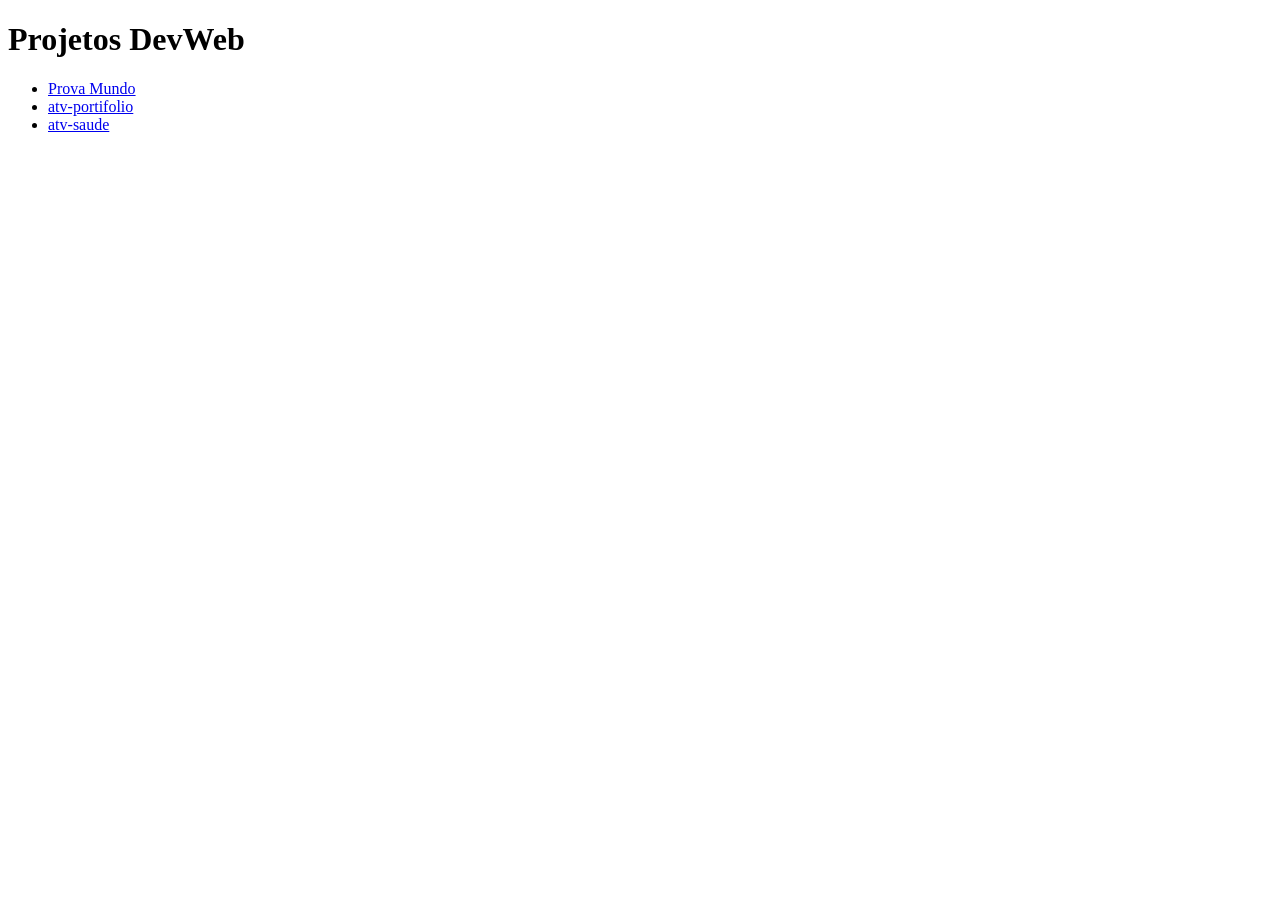
<file: index.html>
<!DOCTYPE html>
<html lang="en">
<head>
    <meta charset="UTF-8">
    <meta name="viewport" content="width=device-width, initial-scale=1.0">
    <title>Projetos DevWeb</title>
</head>
<body>
    <main>
        
<h1>
    Projetos DevWeb
</h1>
<ul>
    <li>
        <a href="mundo">Prova Mundo</a>
    </li>
    <li>
        <a href="atv_portifolio/">atv-portifolio</a>
    </li>
    <li>
        <a href="atv-saude/">atv-saude</a>
    </li>
</ul>

    </main>
</body>
</html>
</file>
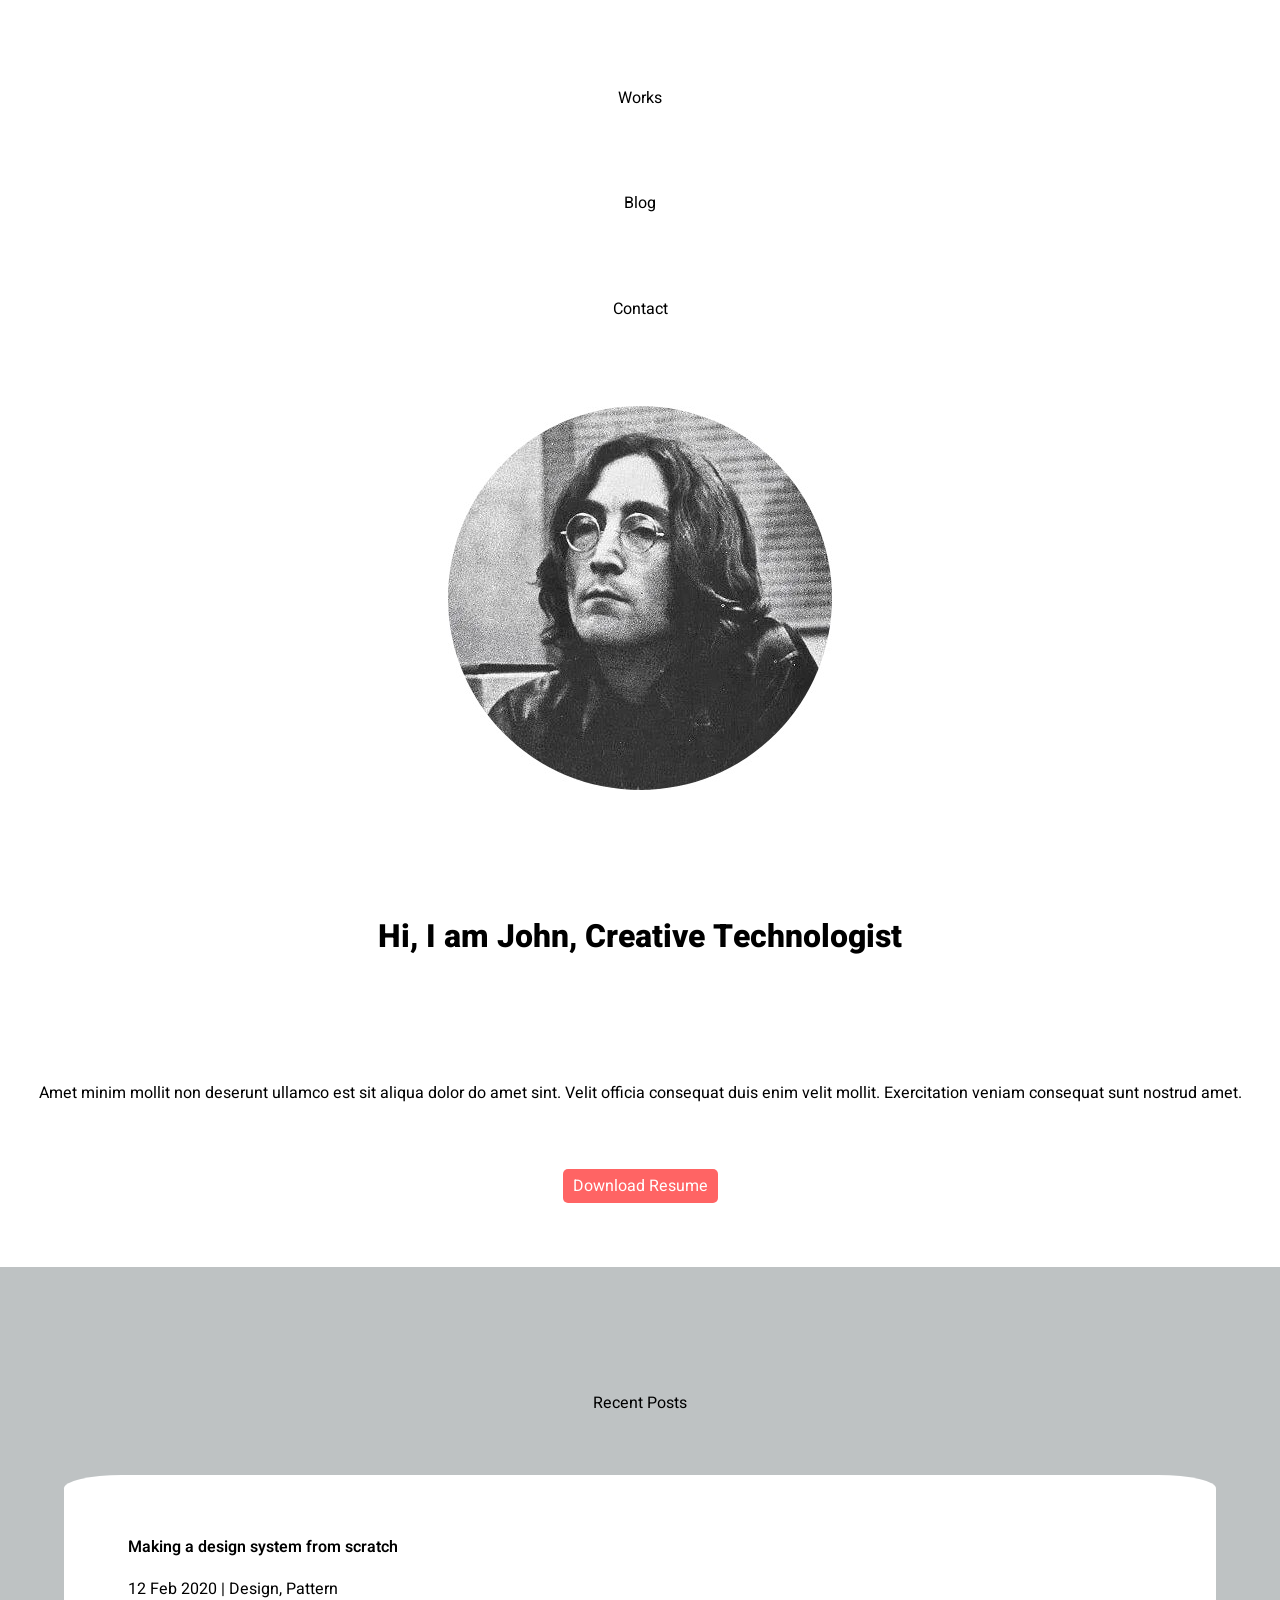
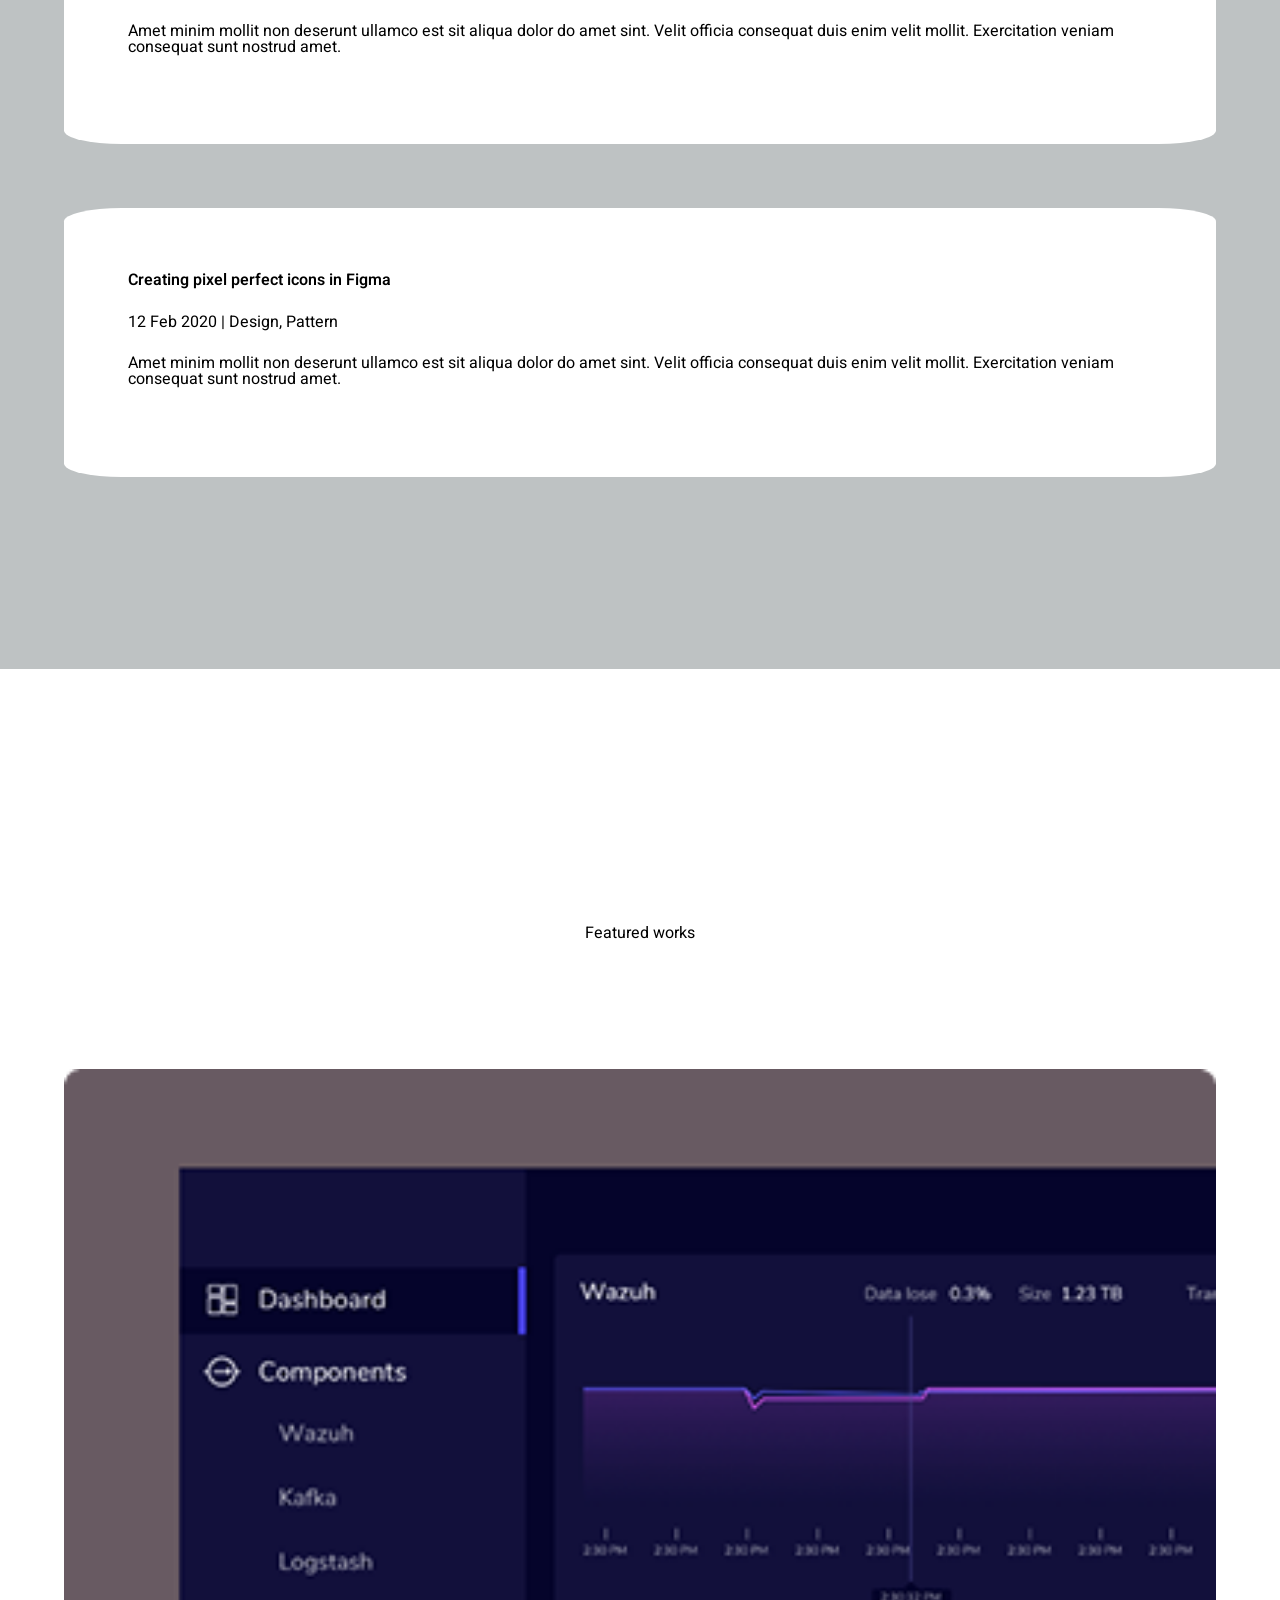
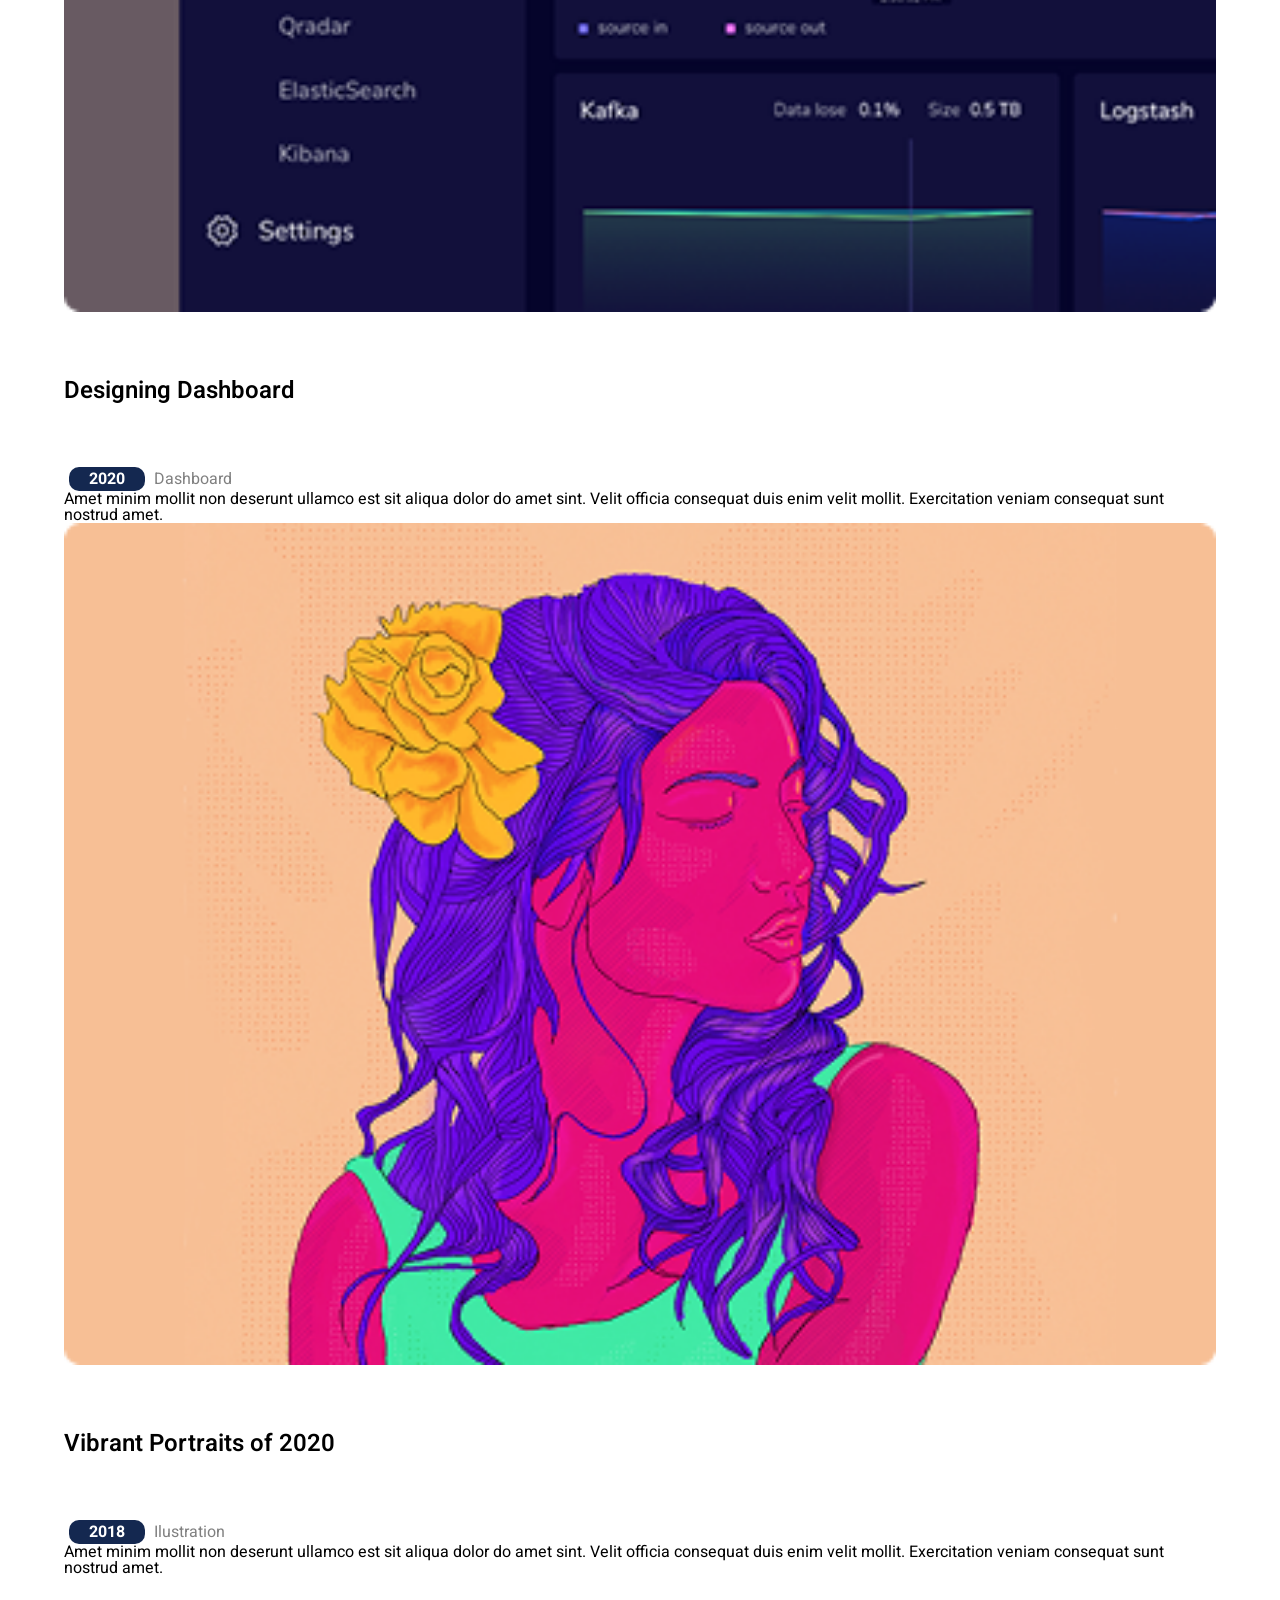
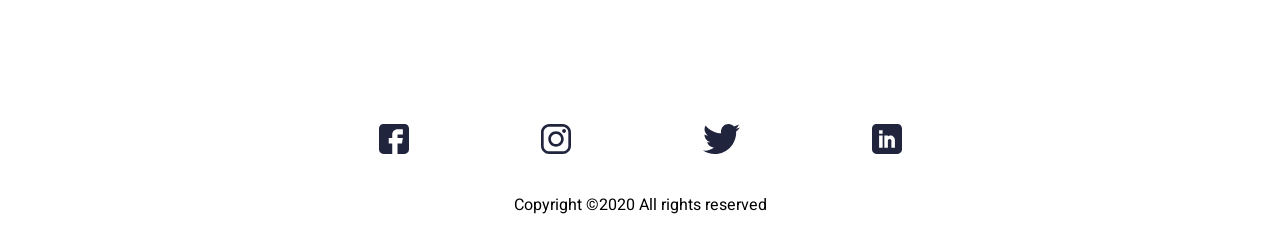
<file: atv_portifolio/index.html>
<!DOCTYPE html>
<html lang="en">

<head>
    <meta charset="UTF-8">
    <meta name="viewport" content="width=device-width, initial-scale=1.0">
    <title></title>
    <link rel="preconnect" href="https://fonts.googleapis.com">
    <link rel="preconnect" href="https://fonts.gstatic.com" crossorigin>
    <link href="https://fonts.googleapis.com/css2?family=Heebo:wght@100..900&display=swap" rel="stylesheet">
    <link rel="stylesheet" href="css/reset.css">
    <link rel="stylesheet" href="css/style.css">
</head>

<body>

    <header>
        <nav>
            <ul>
                <li>
                    <a href="index.html">Works</a>
                </li>
                <li>
                    <a href="blog.html">Blog</a>
                </li>
                <li>
                    <a href="#">Contact</a>
                </li>
            </ul>
        </nav>
    </header>
    <main>
        <section class="banner">
            <img src="images/fjohn.jpg" alt="John">

            <h1>Hi, I am John, Creative Technologist</h1>
            <p>
                Amet minim mollit non deserunt ullamco est sit aliqua dolor do amet sint. Velit officia consequat duis
                enim velit mollit. Exercitation veniam consequat sunt nostrud amet.
            </p>
            <p>
                <a href="#">Download Resume</a>
            </p>
        </section>

        <section class="rc-posts">
            <h2>Recent Posts</h2>
            <ul>
                <li>
                    <h3>
                        Making a design system from scratch
                    </h3>
                    <p>
                        12 Feb 2020 | Design, Pattern
                    </p>
                    <p>
                        Amet minim mollit non deserunt ullamco est sit aliqua dolor do amet sint. Velit officia
                        consequat duis enim velit mollit. Exercitation veniam consequat sunt nostrud amet.
                    </p>
                </li>
                <li>
                    <h3>Creating pixel perfect icons in Figma</h3>
                    <p>12 Feb 2020 | Design, Pattern</p>
                    <p>Amet minim mollit non deserunt ullamco est sit aliqua dolor do amet sint. Velit officia consequat duis enim velit mollit. Exercitation veniam consequat sunt nostrud amet.</p>
                </li>

            </ul>
        </section>
        <section class="ft-works">
            <h2>Featured works</h2>
            <ul>
                <li>
                    <img src="images/dashboard.png" alt="">
                    <h3>
                        Designing Dashboard
                    </h3>
                    <p class="categorias">
                       <span>2020</span> Dashboard 
                    </p>
                    <p>
                        Amet minim mollit non deserunt ullamco est sit aliqua dolor do amet sint. Velit officia consequat duis enim velit mollit. Exercitation veniam consequat sunt nostrud amet.
                    </p>
                </li>
                <li>
                    <img src="images/mulher.png" alt="">
                    <h3>
                    Vibrant Portraits of 2020
                    </h3>
                    <p class="categorias">
                      <span>2018</span> Ilustration  
                    </p>
                    <p>
                        Amet minim mollit non deserunt ullamco est sit aliqua dolor do amet sint. Velit officia consequat duis enim velit mollit. Exercitation veniam consequat sunt nostrud amet.
                    </p>
                </li>
            </ul>
        </section>
    </main>
    <footer>
        <p>
            <a href="#">
                  <img src="images/social_icons/fb.svg" alt="facebook">
            </a>
            <a href="#">
                <img src="images/social_icons/insta.svg" alt="instagram">
            </a>
          <a href="#">
            <img src="images/social_icons/Group.svg" alt="twitter">
          </a>
          <a href="#">
            <img src="images/social_icons/Linkedin.svg" alt="">
          </a>
        </p> 
        <p>
            Copyright ©2020 All rights reserved 
        </p>
    </footer>
</body>

</html>
</file>
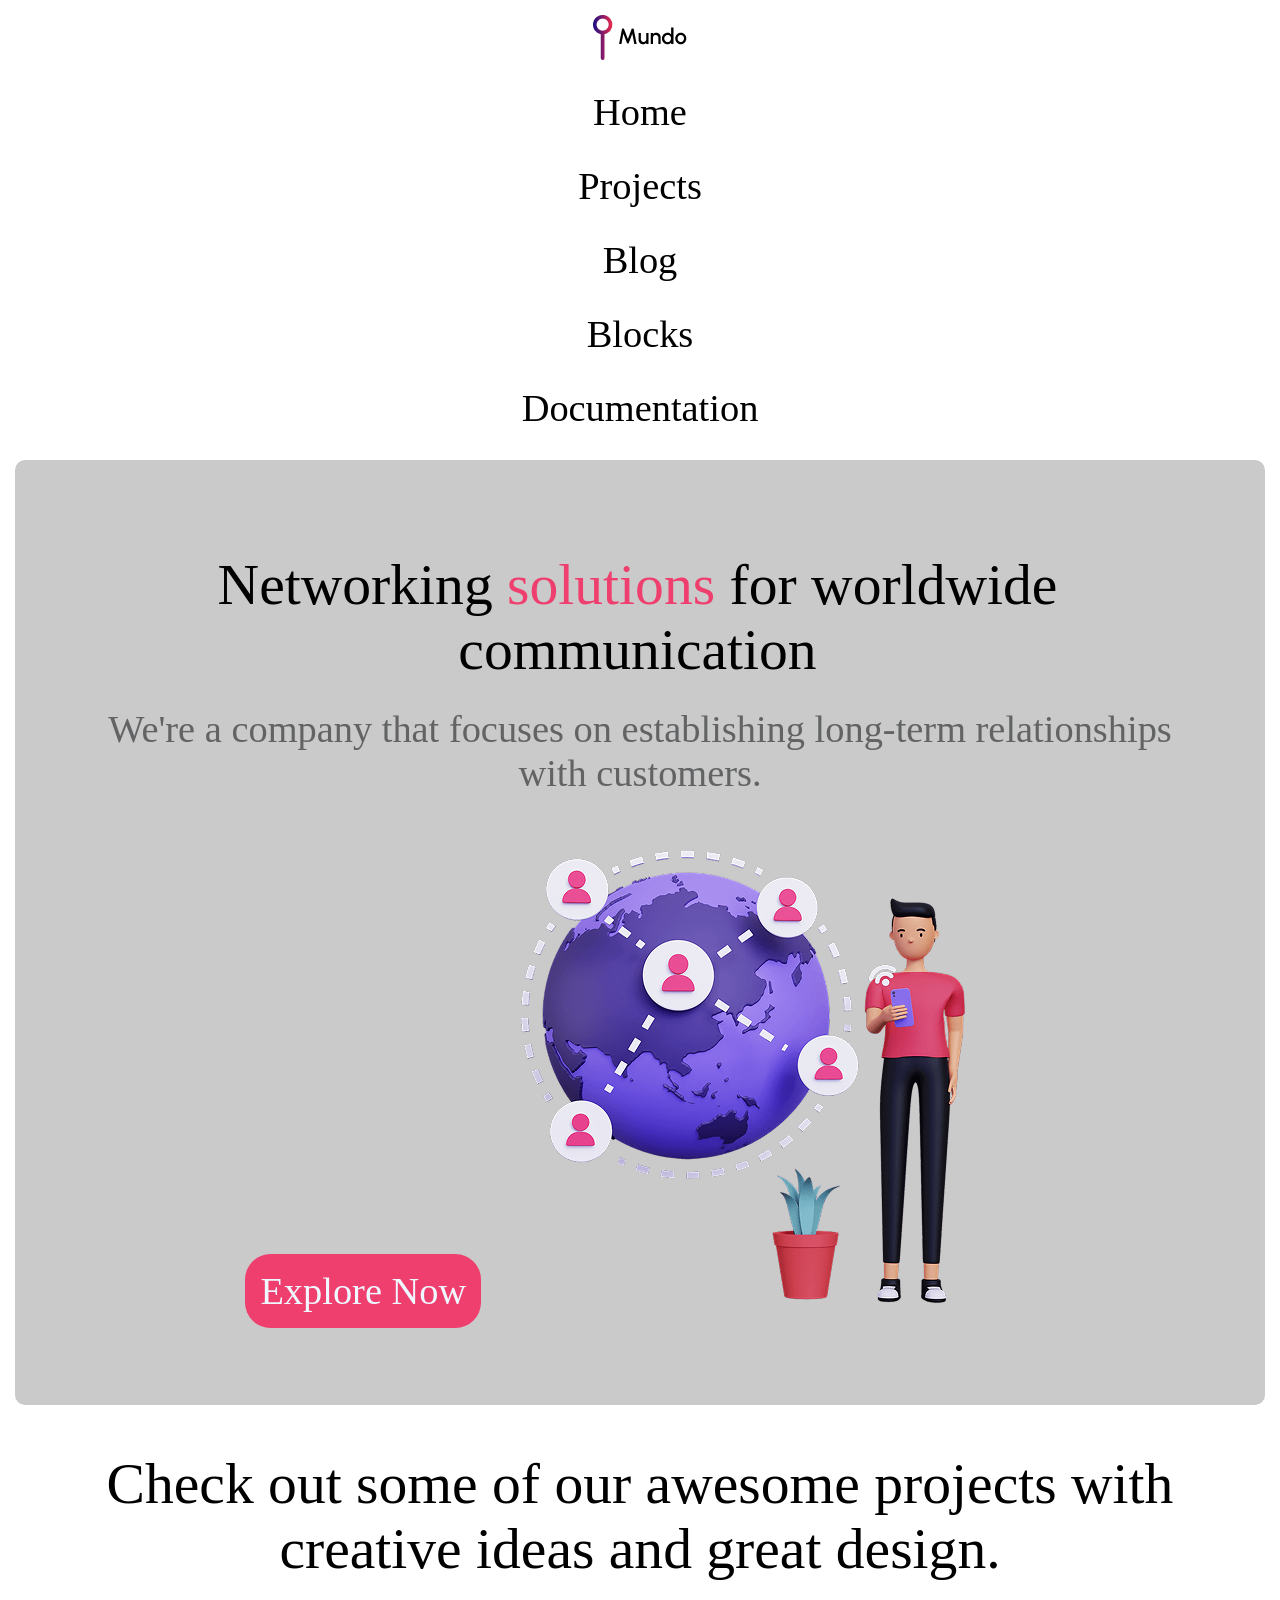
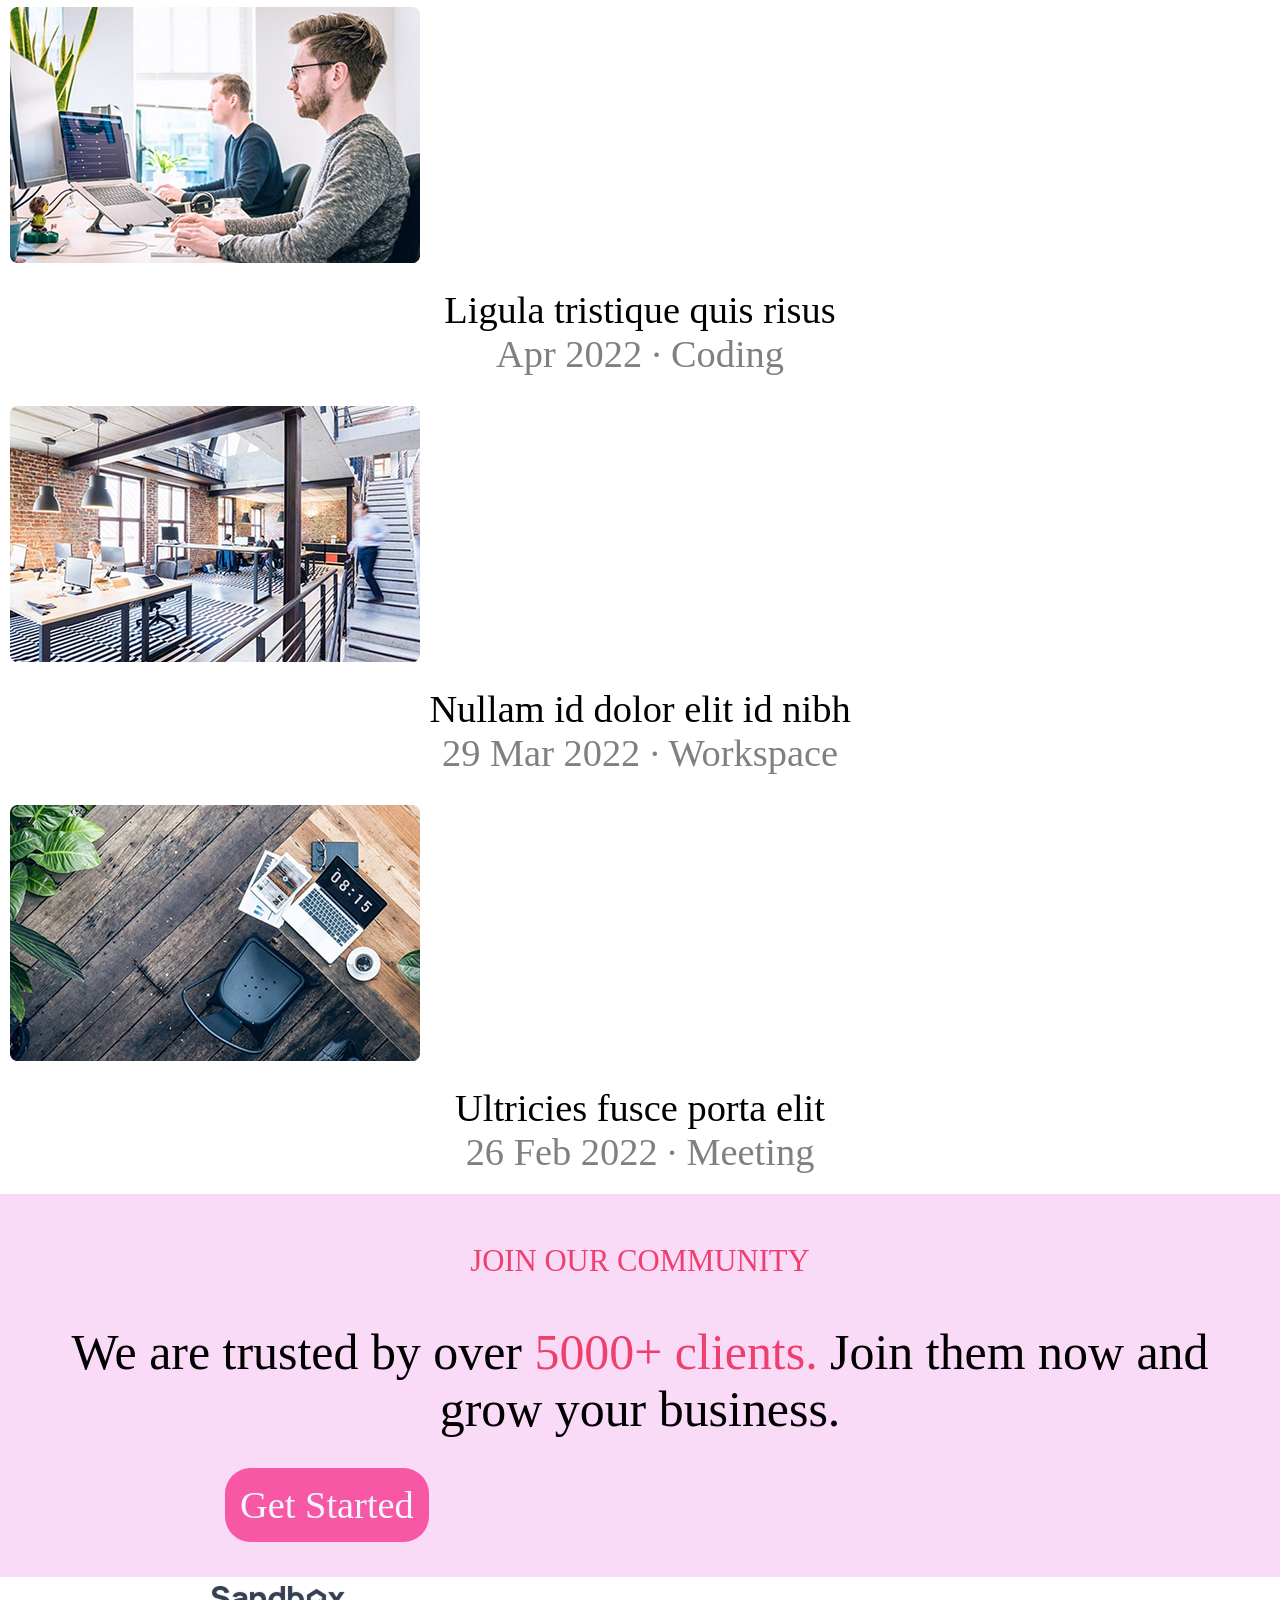
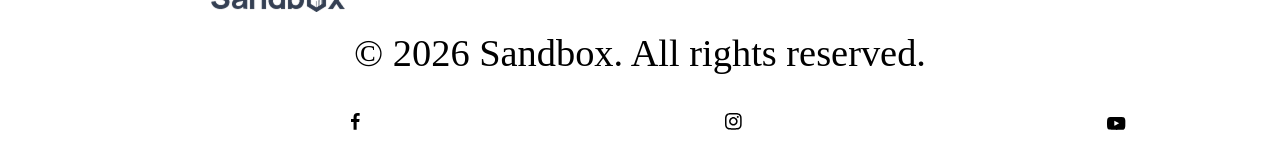
<file: mundo/index.html>
<!DOCTYPE html>
<html lang="en">

<head>
    <meta charset="UTF-8">
    <meta name="viewport" content="width=device-width, initial-scale=1.0">
    <title>Document</title>
    <link rel="stylesheet" href="css/reset.css">
    <link rel="stylesheet" href="css/style.css">
</head>

<body>
    <header>
        <a href="index.html"><img src="imagens/logo-mundo.png" alt="Logo-mundo"></a>
        <nav>
            <ul>
                <li>
                    <a href="index.html">Home</a>
                </li>
                <li>
                    <a href="#">Projects</a>
                </li>
                <li>
                    <a href="#">Blog</a>
                </li>
                <li>
                    <a href="#">Blocks</a>
                </li>
                <li>
                    <a href="#">Documentation</a>
                </li>
            </ul>
        </nav>
    </header>
    <main>
        <section class="banner">
            <h1>Networking <span>solutions</span> for worldwide communication</h1>
            <p>
                We're a company that focuses on establishing long-term relationships with customers.
            </p>
            <button>Explore Now</button>
            <img src="imagens/banner-mundo.png" alt="">
        </section>
        <section class="projetos">
            <h2>
                Check out some of our <span>awesome projects</span> with creative ideas and great design.
            </h2>
            <div>
                <ul>
                    <li>
                        <img src="imagens/projetos-programador.png" alt="Projetos-programador">
                        <p>Ligula tristique quis risus
                            <span>Apr 2022 · Coding</span>
                        </p>
                    </li>
                    <li>
                        <img src="imagens/projetos-escritorio.png" alt="Projetos-escritorio">
                        <p>
                            Nullam id dolor elit id nibh
                            <span> 29 Mar 2022 · Workspace</span>
                        </p>
                    </li>
                    <li>
                        <img src="imagens/projetos-cadeira.png" alt="Projetos-cadeira">
                        <p>
                            Ultricies fusce porta elit
                            <span>26 Feb 2022 · Meeting</span>
                        </p>
                    </li>
                </ul>
            </div>
        </section>
        <section class="chamada">
            <h3>JOIN OUR COMMUNITY</h3>
            <p>We are trusted by over <span> 5000+ clients.
            </span> Join them now and grow your business.</p>
            <button>
                Get Started
            </button>
        </section>
    </main>
    <footer>
        <img src="imagens/logo-rodape-sandbox.png" alt="Logo-rodape-sandbox">
        <p>© 2026 Sandbox. All rights reserved.</p>
        <ul>
            <li>
                <a href="facebook.com"><img src="imagens/facebook.svg" alt="Facebook"></a>
            </li>
            <li>
                <a href="instagram.com"><img src="imagens/instagram.svg" alt="instagram"></a>
            </li>
            <li>
                <a href="youtube.com"><img src="imagens/youtube.svg" alt="Youtube"></a>
            </li>
        </ul>
    </footer>
</body>

</html>
</file>
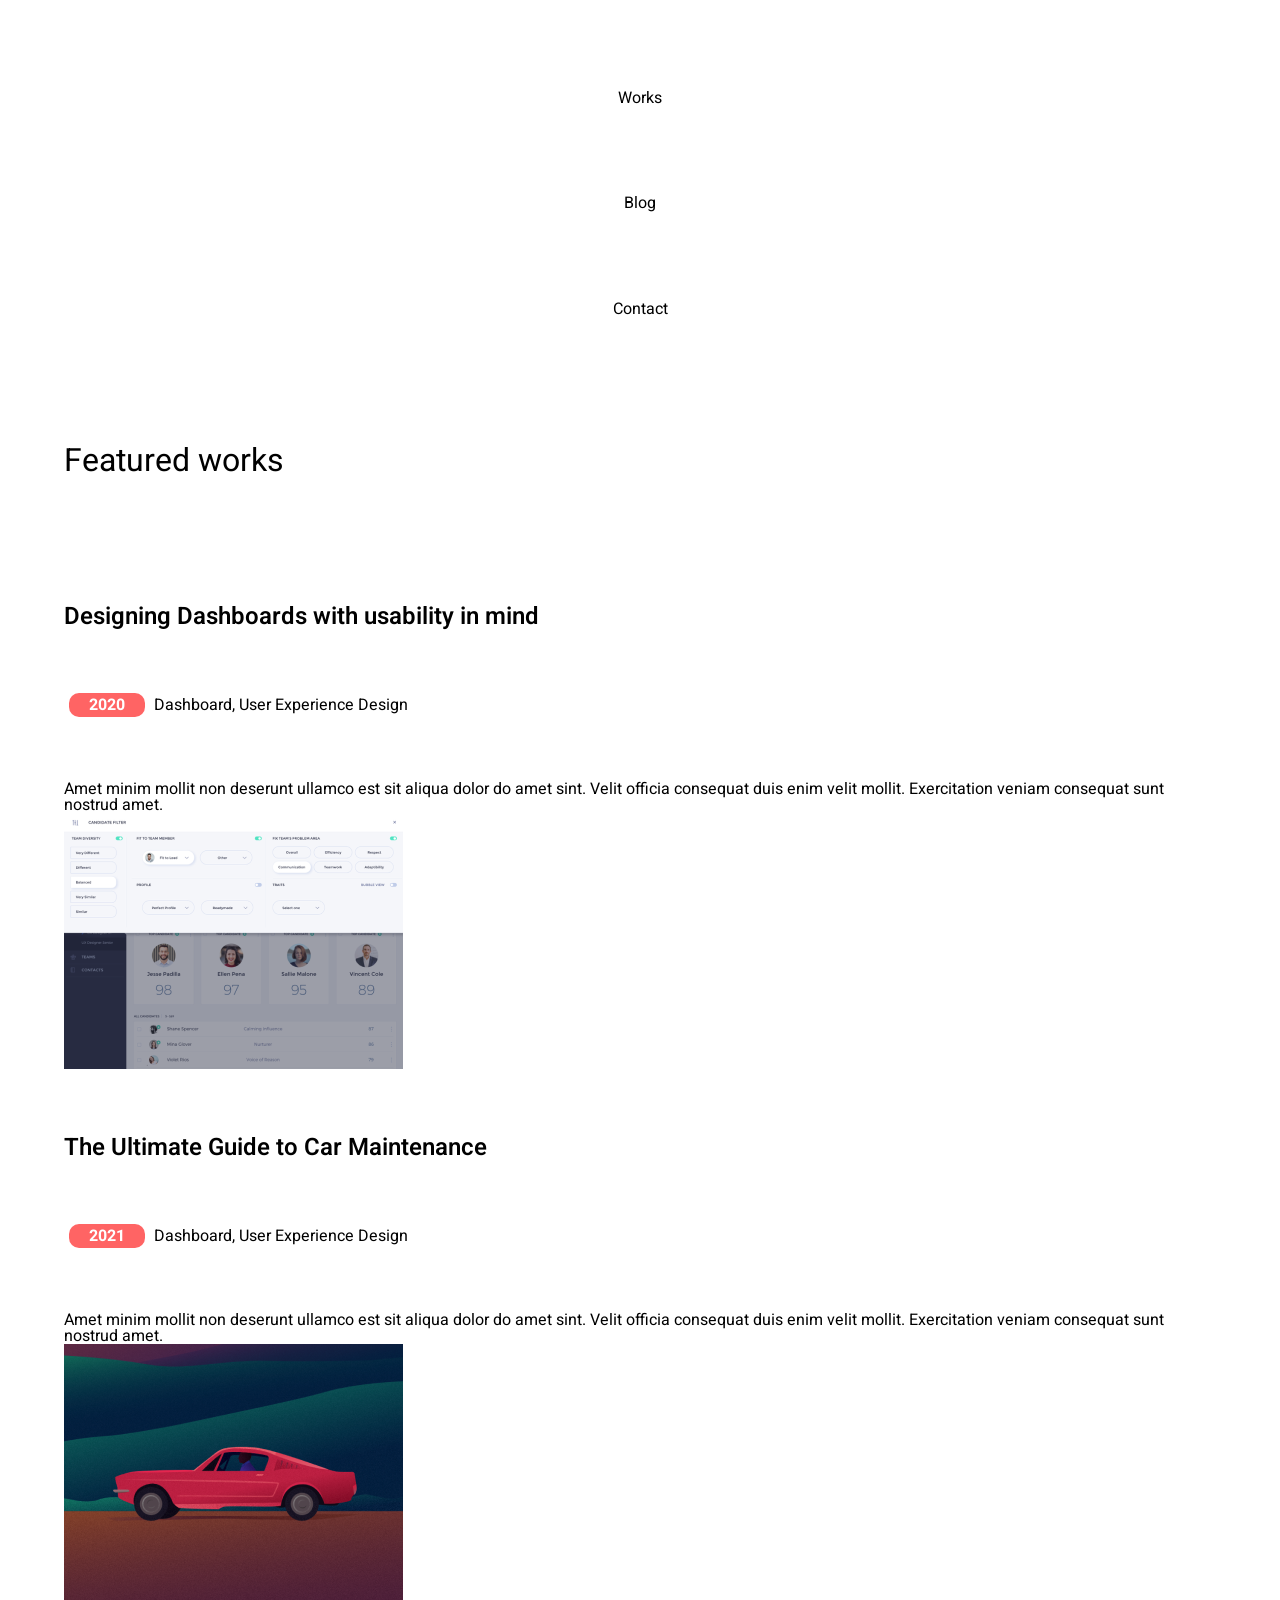
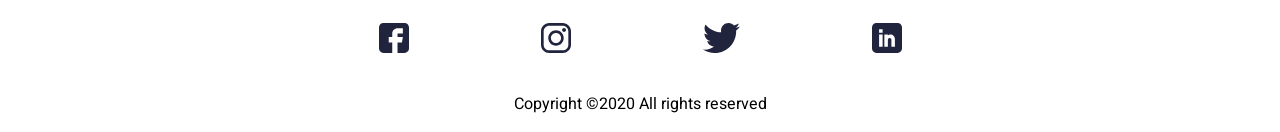
<file: atv_portifolio/blog.html>
<!DOCTYPE html>
<html lang="en">
<head>
    <meta charset="UTF-8">
    <meta name="viewport" content="width=device-width, initial-scale=1.0">
    <title>Blog</title>
    <link rel="preconnect" href="https://fonts.googleapis.com">
    <link rel="preconnect" href="https://fonts.gstatic.com" crossorigin>
    <link href="https://fonts.googleapis.com/css2?family=Heebo:wght@100..900&display=swap" rel="stylesheet">
    <link rel="stylesheet" href="css/reset.css">
    <link rel="stylesheet" href="css/style.css">
</head>
<body>
<header>
     <nav>
            <ul>
                <li>
                    <a href="index.html">Works</a>
                </li>
                <li>
                    <a href="blog.html">Blog</a>
                </li>
                <li>
                    <a href="#">Contact</a>
                </li>
            </ul>
        </nav>
</header>
<main>
    <section class="ft-blog">
     <h1>Featured works</h1>
     <ul>
        <li>
            <h2>Designing Dashboards with usability in mind</h2>
            <p class="categorias">
                <span>2020</span> Dashboard, User Experience Design
            </p>
            <p>
                Amet minim mollit non deserunt ullamco est sit aliqua dolor do amet sint. Velit officia consequat duis enim velit mollit. Exercitation veniam consequat sunt nostrud amet.
            </p>
            <p>
            <img src="images/arte01.png" alt="imagem 01">
            </p>
        </li>
        <li>
            <h2>The Ultimate Guide to Car Maintenance</h2>
            <p class="categorias">
                <span>2021</span> Dashboard, User Experience Design
            </p>
            <p>
                Amet minim mollit non deserunt ullamco est sit aliqua dolor do amet sint. Velit officia consequat duis enim velit mollit. Exercitation veniam consequat sunt nostrud amet.
            </p>
            <p>
                <img src="images/arte02.png" alt="imagem 02">
            </p>
        </li>
     </ul>
     </section>
</main>
     <footer>
        <p>
            <a href="#">
                  <img src="images/social_icons/fb.svg" alt="facebook">
            </a>
            <a href="#">
                <img src="images/social_icons/insta.svg" alt="instagram">
            </a>
          <a href="#">
            <img src="images/social_icons/Group.svg" alt="twitter">
          </a>
          <a href="#">
            <img src="images/social_icons/Linkedin.svg" alt="">
          </a>
        </p> 
        <p>
            Copyright ©2020 All rights reserved 
        </p>
    </footer>
</body>
</html>
</file>
<file: atv_portifolio/css/style.css>
/* CSS geral */

html{
     font-family: "Heebo", sans-serif;
}

a{
    color: black;
    text-decoration: none;
}

/* === header === */

header nav ul li{
    text-align: center;
    padding: 7vw 0 0vw 0;
    color: black;
}
   
/* ==== banner === */

section.banner{
    text-align: center;
    padding: 7vw 0 0vw 0;
}
section.banner h1{
    font-size: 2rem;
    font-weight: 800;
    padding: 10vw 0 10vw  0;
}
section.banner p{
    line-height: 1.5rem;
}
section.banner p a{
    background: #FF6464;
    color: white;
    padding: 5px 10px 5px 10px;
    border-radius: 5px;
    display: inline-block;
    margin: 5vw 0 5vw 0;
}
/* === posts ===*/
section.rc-posts{
    background: #bec2c3;
    padding: 10vw 5vw 10vw 5vw;
}
section.rc-posts h2{
    text-align: center;
}
section.rc-posts ul li{
    background: white;
    margin: 5vw 0 5vw 0;
    padding: 5vw 5vw 5vw 5vw;
    border-radius: 5%;
}
section.rc-posts ul li h3{
    font-size: 1,5rem;
    font-weight: 600;
}
section.rc-posts ul li p{
    margin: 2vw 0 2vw 0;

}
/* === ft-works === */
section.ft-works{
    padding: 10vw 5vw 10vw 5vw;
} 
section.ft-works h2{
    text-align: center;
    padding: 10vw 0 10vw 0;
}
section.ft-works ul li img{
    width: 100%;
}
section.ft-works ul li h3{
    font-size: 1.5rem;
    font-weight: 600;
    padding: 5vw 0 5vw 0;
}
section.ft-works ul li p.categorias{
    color: gray;
}
section.ft-works ul li p span{
    background: #142850;
    border-radius: 10px;
    padding: 4px 20px 4px 20px;
    color: white;
    display: inline-block;
    margin: 0px 5px 0px 5px;
    font-weight: 700;
}

/* === footer === */
footer p{
    text-align: center;
    padding: 20px 10px 20px 10px;
}
footer p a{
    display: inline-block;
    margin: 0vw 5vw 0vw 5vw;
}
/* ===blog ===*/
section.ft-blog h1{
    font-size: 2rem;
    font-weight: 400;
    margin: 10vw 5vw 10vw 5vw;
}
section.ft-blog ul li h2{
    font-size: 1.5rem;
    font-weight: 600;
    margin: 5vw 5vw 5vw 5vw;
}
section.ft-blog ul li p.categorias{
    font-size: 1rem;
    margin: 5vw 5vw 5vw 5vw;
}
section.ft-blog ul li p span{
    background: #FF6464;
    border-radius: 10px;
    padding: 4px 20px 4px 20px;
    color: white;
    display: inline-block;
    font-weight: 700;
    margin: 0px 5px 0px 5px;
}
section.ft-blog ul li p{
    margin: 0vw 5vw 0vw 5vw;
}
section.blog ul li img{
    margin: 5vw 5vw 5vw 5vw;
    border-bottom: 1px solid gray;
    padding: 0 0 10vw 0;
}
</file>
<file: mundo/css/style.css>
/* === IMPORTAÇÃO DE FONTES */

@import url('https://fonts.googleapis.com/css2?family=Epilogue:ital,wght@0,100..900;1,100..900&family=Fredoka:wght@300..700&family=Nunito:ital,wght@0,200..1000;1,200..1000&family=Oswald:wght@200..700&family=Urbanist:ital,wght@0,100..900;1,100..900&display=swap');
/*
Fontes Disponíveis:
// Sugiro usar esta 
font-family: "Urbanist", sans-serif; 
font-family: "Fredoka", sans-serif;
font-family: "Epilogue", sans-serif;
font-family: "Nunito", sans-serif;
font-family: "Oswald", sans-serif;
*/
/* ==========================*/

/* ==== FORMATAÇÃO GERAL === */
html {
  font-size: clamp(1rem, 2vw + 0.8rem, 3rem);
}

header a {
  display: flex;
  justify-content: center;
  padding: 15px;
}

header nav ul li {
  display: flex;
  justify-content: center;
  gap: 10px;
}

section.banner {
  background-color: rgb(203, 202, 202);
  border-radius: 10px;
  padding: 6vw;
  margin: 15px;
}

section.banner h1 {
  padding: 15px 20px 15px 15px;
  font-size: 1.5rem;
  text-align: center;
}

section.banner span {
  color: #EF3F6E;
}

section.banner p {
  padding: 10px 15px 25px 15px;
  font-size: 1rem;
  color: rgb(97, 99, 100);
  text-align: center;
}

section.banner button {
  background-color: #EF3F6E;
  color: aliceblue;
  border-radius: 2vw;
  padding: 15px;
  margin-left: 4rem;
}

section.banner img {
  padding: 30px 30px 0px 30px;
  margin: 0.5px;
}

section.projetos {
  margin-top: 30px;
}

section.projetos h2 {
  text-align: center;
  justify-content: center;
  font-size: 1.5rem;
  padding: 16px;
}

section.projetos div ul li span {
  display: flex;
  justify-content: center;
  color: gray;
}

section.projetos div ul li p {
  text-align: center;
  padding: 5px 5px 20px 5px;
}

section.projetos div ul img {
  margin-left: 0.5 rem;
  padding: 10px;
}

section.chamada {
  background-color: #F9DBF7;
  padding: 10px;
}

section.chamada h3 {
  text-align: center;
  color: #EF3F6E;
  font-size: 0.80rem;
  padding: 30px 20px 20px 20px;
  margin-top: 10px;
}

section.chamada p {
  text-align: center;
  font-size: 1.3rem;
  padding: 25px 25px 30px 25px;
}

section.chamada p span {
  color: #EF3F6E;
}

section.chamada button {
  background-color: #F857A6;
  color: aliceblue;
  border-radius: 2vw;
  padding: 15px;
  margin-bottom: 25px;
  margin-left: 5.6rem;
}

footer p {
  text-align: center;
  padding: 10px 10px 20px 10px;
}

footer ul li {
  display: inline;
  margin-left: 3.5rem;
}

footer ul li a {
  padding: 5px;
}

footer img {
  margin-left: 5.5rem;
}

/* MEDIA QUERY - DESKTOP */
@media screen and (min-width: 600px) {
}
</file>
